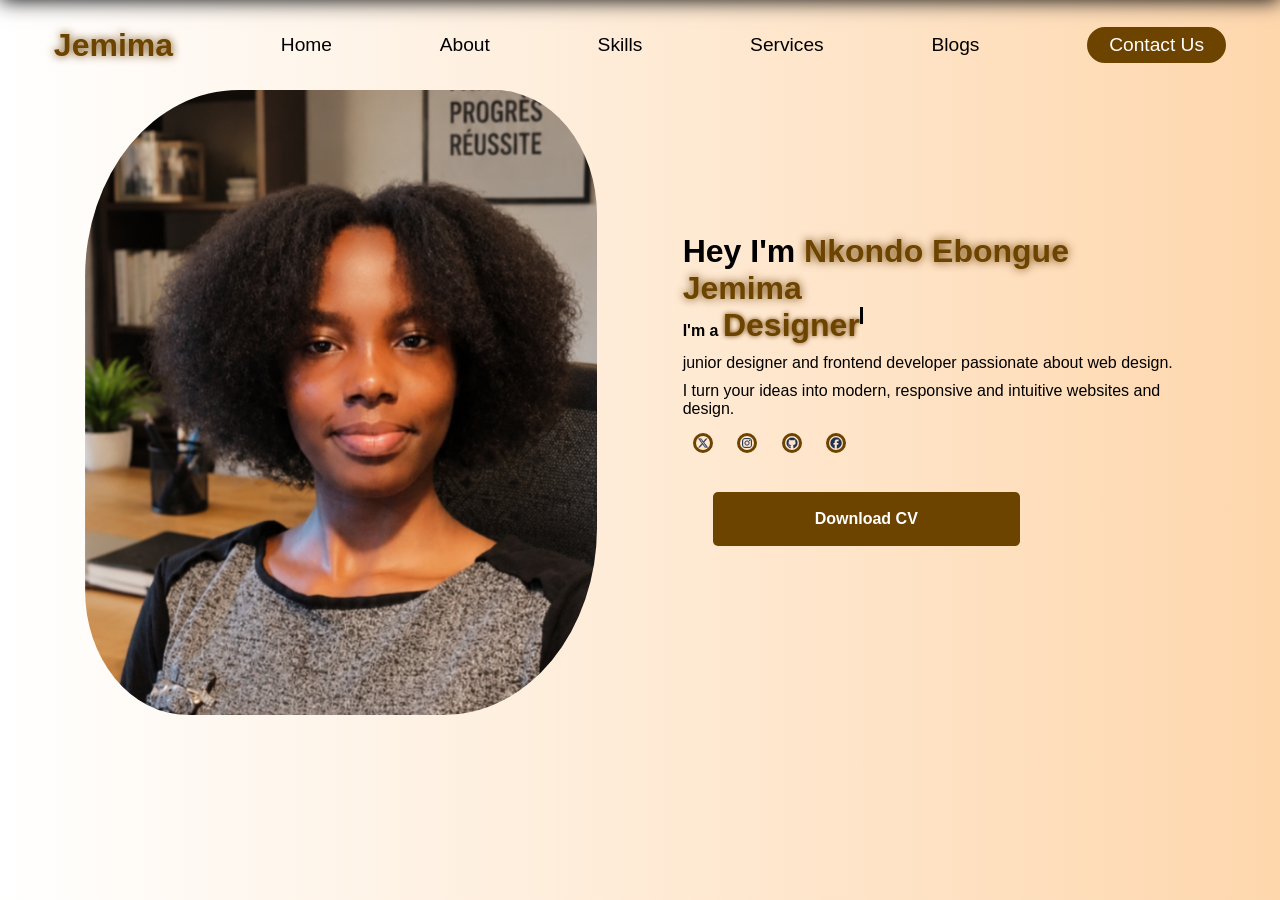
<file: index.html>
<!DOCTYPE html>
<html lang="en">
<head>
    <meta charset="UTF-8">
    <meta name="viewport" content="width=device-width, initial-scale=1.0">
    <link rel="stylesheet" href="style.css">
    <title> Jemima portfolio</title>
</head>
<body>
 <nav>
    <div class="nav-container">
        <div class="logo">
<span> Jemima</span>
        </div>
        <div class="link"><a href="#">Home</a></div>
        <div class="link"><a href="#">About </a></div>
        <div class="link"><a href="#">Skills</a></div>
        <div class="link"><a href="#">Services</a></div>
        <div class="link"><a href="#">Blogs</a></div>
        <div class="link contact-btn"><a href="#">Contact Us</a></div>
    </div>
    <a href="javascript:void(0)"><img src="bars-solid.png" class="menu-icon" alt="Menu" onclick="hamburg()"></a>
    </div>
    <div class="dropdown">
        <img src="xmark-solid.png" class="cancel" alt="Fermer" onclick="cancel()">
        <div class="links">
            <a href="index.html" onclick="cancel()">Home</a>
            <a href="about.html" onclick="cancel()">About</a>
            <a href="skills.html" onclick="cancel()">Skills</a>
            <a href="services.html" onclick="cancel()">Services</a>
            <a href="blogs.html" onclick="cancel()">Blogs</a>
            <a href="contact.html" onclick="cancel()">Contact Us</a>
        </div>
    </div>
    </nav>
    <div>
        <div class="main-container">
            <div class="image">
                <img src="1780677753844.1780677743398.Screenshot_20260605-174155.png" alt="">
            </div>
            <div class="content">
                <h1>Hey I'm <span>Nkondo Ebongue Jemima</span></h1>
                <div class="typewriter">I'm a  <span></span></div>
                <p>junior designer and frontend developer passionate about web design.</p>
                <p>I turn your ideas into modern, responsive and intuitive websites and design.</p>
                <div class="social-links">
                
                  <a href="#"><img src="x-twitter-brands-solid.png" alt=""></a>
                  <a href="#"><img src="instagram-brands-solid.png" alt=""></a>
                  <a href="#"><img src="github-brands-solid.png" alt=""></a>
                  <a href="#"><img src="facebook-brands-solid.png" alt=""></a>
                </div>
                <div class="btn">
                    <button>Download CV</button>
                </div>
            </div>
        </div>
    </div>
    </section>
    <script>
        function hamburg(){
            document.querySelector(".dropdown").style.transform = "translateY(0vh)";
        }
        function cancel(){
            document.querySelector(".dropdown").style.transform = "translateY(-100vh)";
        }
    </script>   
</body>
</html>
</file>
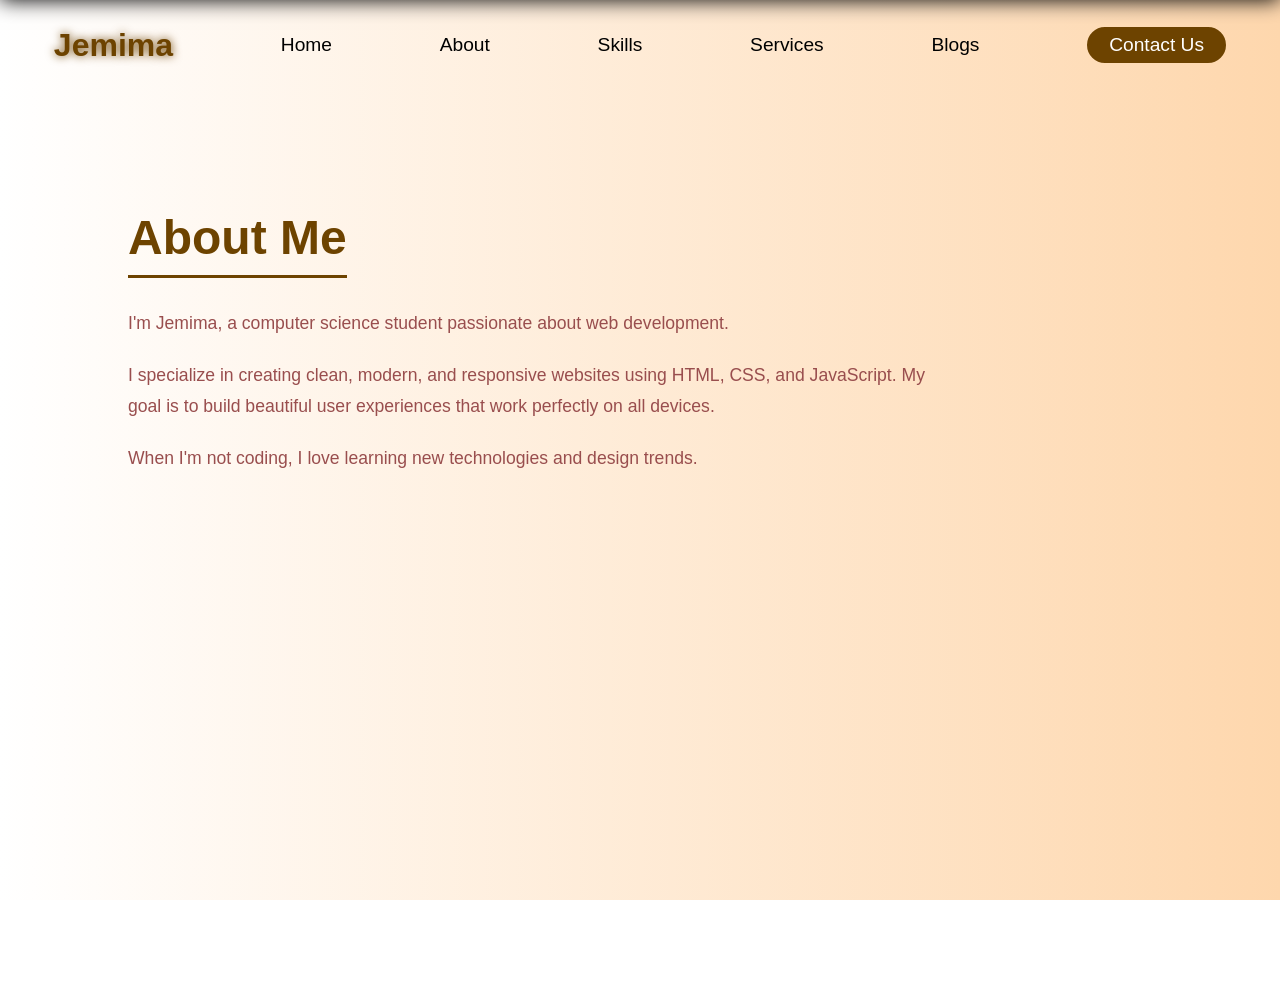
<file: about.html>
<!DOCTYPE html>
<html lang="en">
<head>
    <meta charset="UTF-8">
    <meta name="viewport" content="width=device-width, initial-scale=1.0">
    <title>About - Jemima</title>
    <link rel="stylesheet" href="style.css">
</head>
<body>
   <nav>
    <div class="nav-container">
        <div class="logo">
<span> Jemima</span>
        </div>
        <div class="link"><a href="#">Home</a></div>
        <div class="link"><a href="#">About </a></div>
        <div class="link"><a href="#">Skills</a></div>
        <div class="link"><a href="#">Services</a></div>
        <div class="link"><a href="#">Blogs</a></div>
        <div class="link contact-btn"><a href="#">Contact Us</a></div>
    </div>
    <a href="javascript:void(0)"><img src="bars-solid.png" class="menu-icon" alt="Menu" onclick="hamburg()"></a>
    </div>
    <div class="dropdown">
        <img src="xmark-solid.png" class="cancel" alt="Fermer" onclick="cancel()">
        <div class="links">
            <a href="index.html" onclick="cancel()">Home</a>
            <a href="about.html" onclick="cancel()">About</a>
            <a href="skills.html" onclick="cancel()">Skills</a>
            <a href="services.html" onclick="cancel()">Services</a>
            <a href="blogs.html" onclick="cancel()">Blogs</a>
            <a href="contact.html" onclick="cancel()">Contact Us</a>
        </div>
    </div>
    </nav> 

    <section class="page-content">
        <h1>About Me</h1>
        <p>I'm Jemima, a computer science student passionate about web development.</p>
        <p>I specialize in creating clean, modern, and responsive websites using HTML, CSS, and JavaScript. My goal is to build beautiful user experiences that work perfectly on all devices.</p>
        <p>When I'm not coding, I love learning new technologies and design trends.</p>
    </section>

    <script>
        function hamburg(){
            document.querySelector(".dropdown").style.transform = "translateY(0vh)";
        }
        function cancel(){
            document.querySelector(".dropdown").style.transform = "translateY(-100vh)";
        }
    </script>
</body>
</html>
</file>
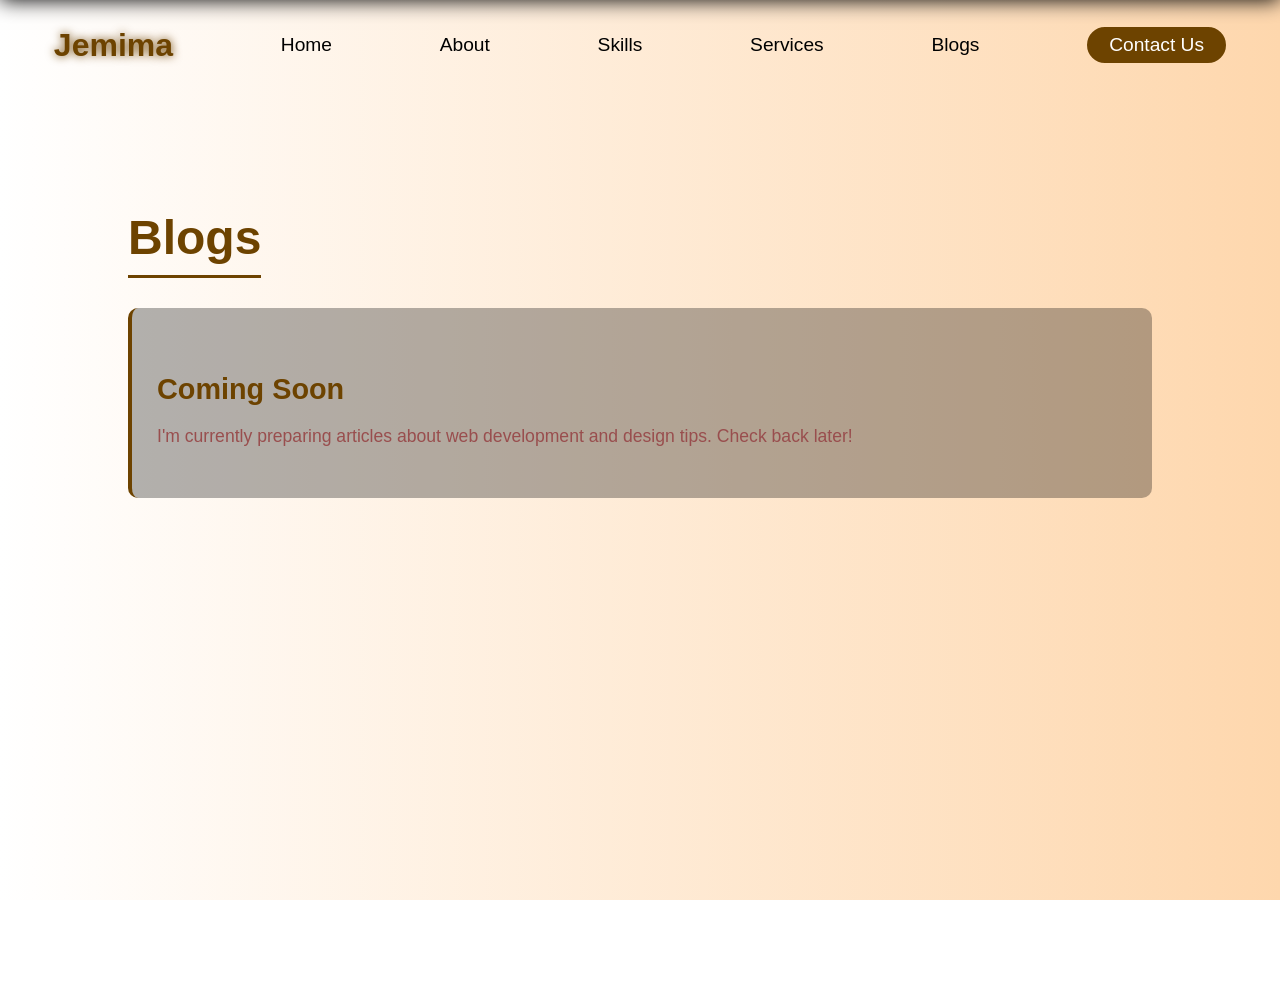
<file: blogs.html>
<!DOCTYPE html>
<html lang="en">
<head>
    <meta charset="UTF-8">
    <meta name="viewport" content="width=device-width, initial-scale=1.0">
    <title>Skills - Jemima</title>
    <link rel="stylesheet" href="style.css">
</head>
<body>
    <nav>
    <div class="nav-container">
        <div class="logo">
<span> Jemima</span>
        </div>
        <div class="link"><a href="#">Home</a></div>
        <div class="link"><a href="#">About </a></div>
        <div class="link"><a href="#">Skills</a></div>
        <div class="link"><a href="#">Services</a></div>
        <div class="link"><a href="#">Blogs</a></div>
        <div class="link contact-btn"><a href="#">Contact Us</a></div>
    </div>
    <a href="javascript:void(0)"><img src="bars-solid.png" class="menu-icon" alt="Menu" onclick="hamburg()"></a>
    </div>
    <div class="dropdown">
        <img src="xmark-solid.png" class="cancel" alt="Fermer" onclick="cancel()">
        <div class="links">
            <a href="index.html" onclick="cancel()">Home</a>
            <a href="about.html" onclick="cancel()">About</a>
            <a href="skills.html" onclick="cancel()">Skills</a>
            <a href="services.html" onclick="cancel()">Services</a>
            <a href="blogs.html" onclick="cancel()">Blogs</a>
            <a href="contact.html" onclick="cancel()">Contact Us</a>
        </div>
    </div>
    </nav>
    <section class="page-content">
    <h1>Blogs</h1>
    <div>
        <h3>Coming Soon</h3>
        <p>I'm currently preparing articles about web development and design tips. Check back later!</p>
    </div>
</section>
<script>
        function hamburg(){
            document.querySelector(".dropdown").style.transform = "translateY(0vh)";
        }
        function cancel(){
            document.querySelector(".dropdown").style.transform = "translateY(-100vh)";
        }
     </script>
</body>
</html>
</file>
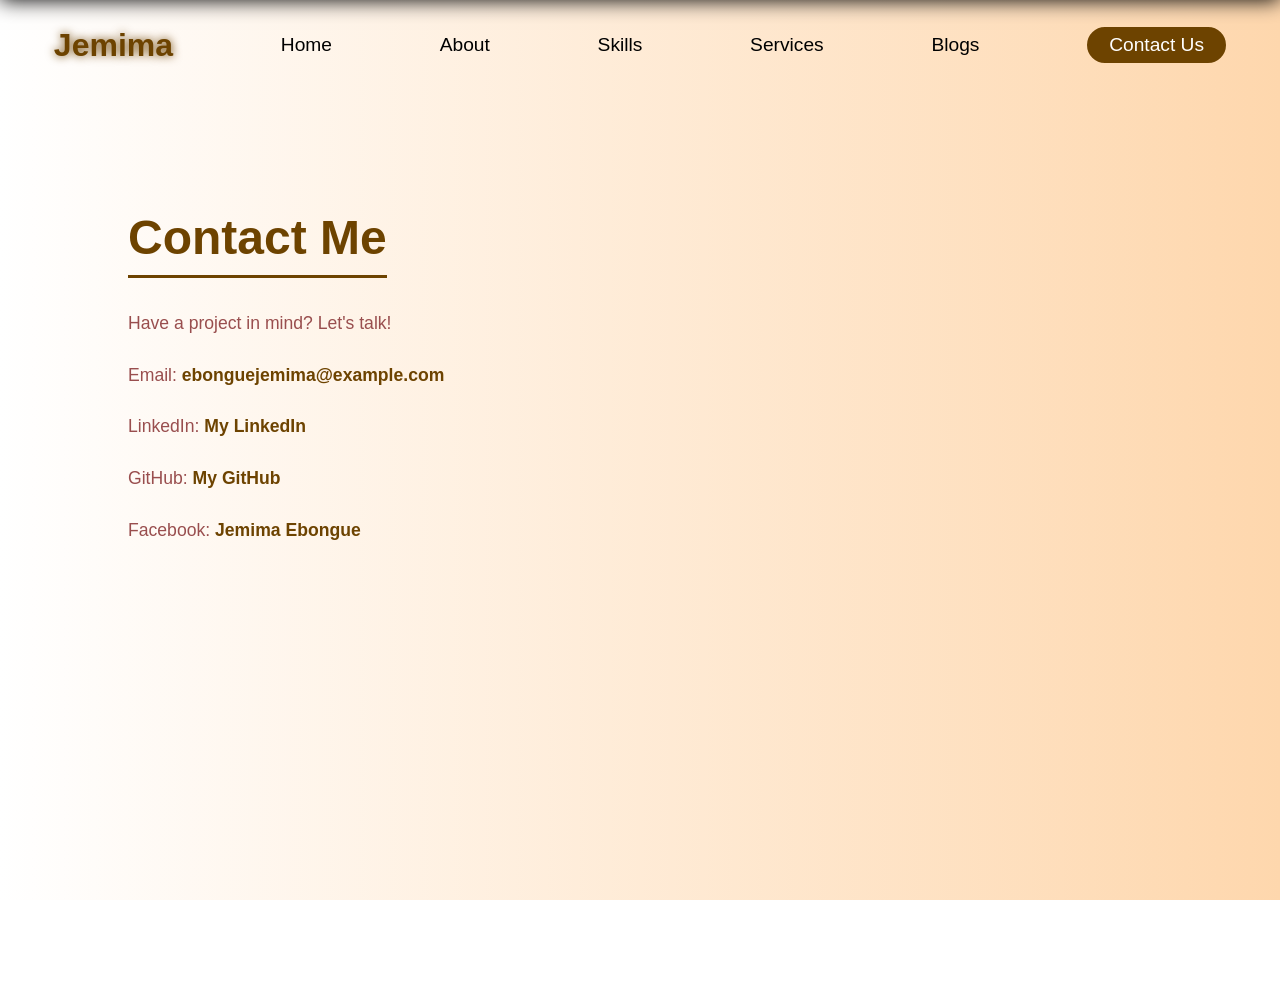
<file: contact.html>
<!DOCTYPE html>
<html lang="en">
<head>
    <meta charset="UTF-8">
    <meta name="viewport" content="width=device-width, initial-scale=1.0">
    <title>Skills - Jemima</title>
    <link rel="stylesheet" href="style.css">
</head>
<body>
    <nav>
    <div class="nav-container">
        <div class="logo">
<span> Jemima</span>
        </div>
        <div class="link"><a href="#">Home</a></div>
        <div class="link"><a href="#">About </a></div>
        <div class="link"><a href="#">Skills</a></div>
        <div class="link"><a href="#">Services</a></div>
        <div class="link"><a href="#">Blogs</a></div>
        <div class="link contact-btn"><a href="#">Contact Us</a></div>
    </div>
    <a href="javascript:void(0)"><img src="bars-solid.png" class="menu-icon" alt="Menu" onclick="hamburg()"></a>
    </div>
    <div class="dropdown">
        <img src="xmark-solid.png" class="cancel" alt="Fermer" onclick="cancel()">
        <div class="links">
            <a href="index.html" onclick="cancel()">Home</a>
            <a href="about.html" onclick="cancel()">About</a>
            <a href="skills.html" onclick="cancel()">Skills</a>
            <a href="services.html" onclick="cancel()">Services</a>
            <a href="blogs.html" onclick="cancel()">Blogs</a>
            <a href="contact.html" onclick="cancel()">Contact Us</a>
        </div>
    </div>
    </nav>
    <section class="page-content">
    <h1>Contact Me</h1>
    <p>Have a project in mind? Let's talk!</p>
    <p>Email: <a href="mailto:ebonguejemima@example.com">ebonguejemima@example.com</a></p>
    <p>LinkedIn: <a href="#">My LinkedIn</a></p>
    <p>GitHub: <a href="#">My GitHub</a></p>
    <p>Facebook: <a href="#">Jemima Ebongue</a></p>
</section>
 <script>
        function hamburg(){
            document.querySelector(".dropdown").style.transform = "translateY(0vh)";
        }
        function cancel(){
            document.querySelector(".dropdown").style.transform = "translateY(-100vh)";
        }
    </script>
</body>
</html>
</file>
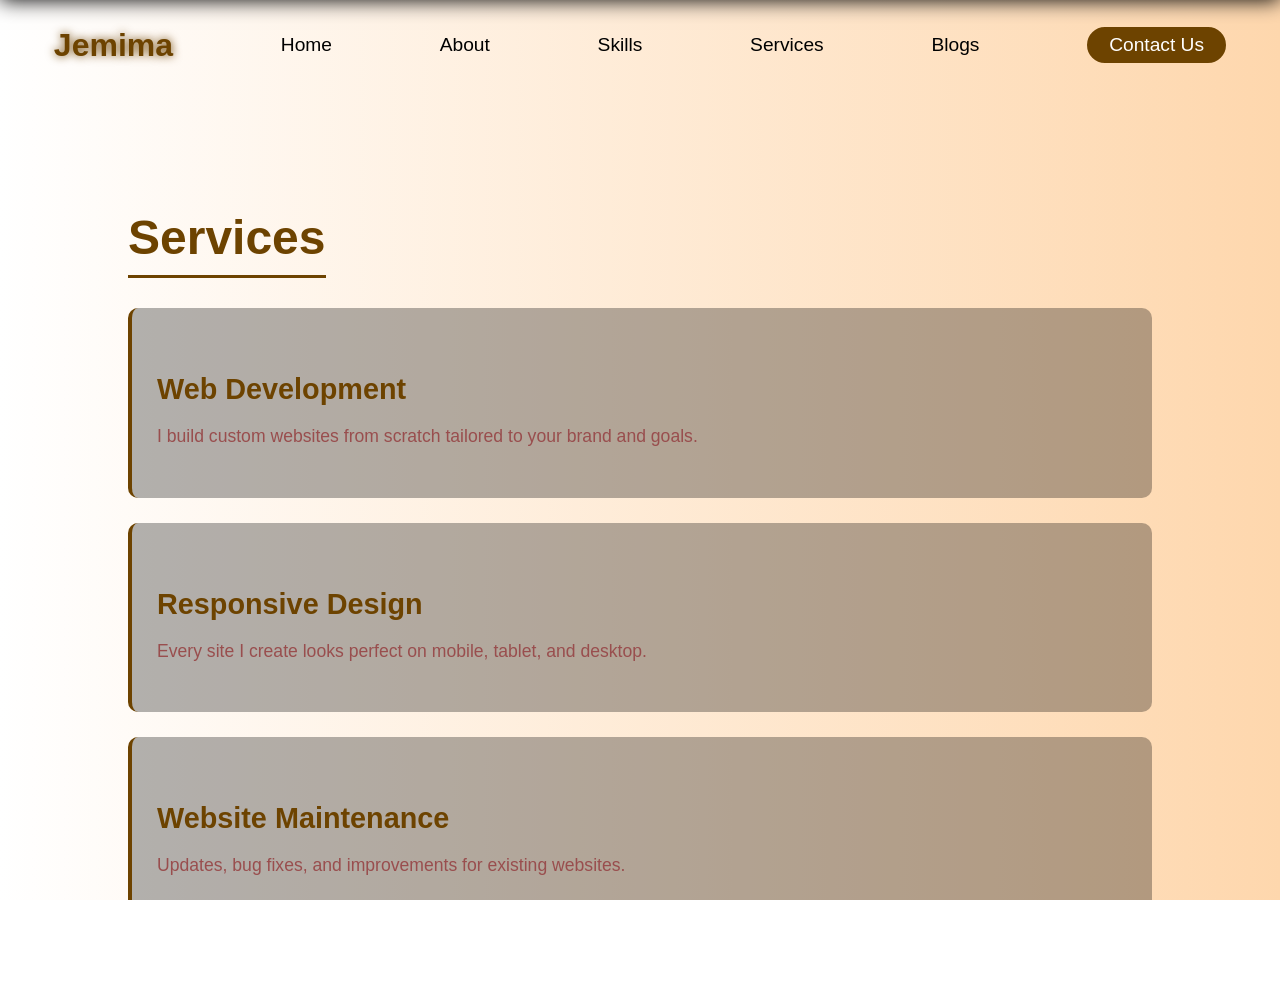
<file: services.html>
<!DOCTYPE html>
<html lang="en">
<head>
    <meta charset="UTF-8">
    <meta name="viewport" content="width=device-width, initial-scale=1.0">
    <title>Skills - Jemima</title>
    <link rel="stylesheet" href="style.css">
</head>
<body>
    <nav>
    <div class="nav-container">
        <div class="logo">
<span> Jemima</span>
        </div>
        <div class="link"><a href="#">Home</a></div>
        <div class="link"><a href="#">About </a></div>
        <div class="link"><a href="#">Skills</a></div>
        <div class="link"><a href="#">Services</a></div>
        <div class="link"><a href="#">Blogs</a></div>
        <div class="link contact-btn"><a href="#">Contact Us</a></div>
    </div>
    <a href="javascript:void(0)"><img src="bars-solid.png" class="menu-icon" alt="Menu" onclick="hamburg()"></a>
    </div>
    <div class="dropdown">
        <img src="xmark-solid.png" class="cancel" alt="Fermer" onclick="cancel()">
        <div class="links">
            <a href="index.html" onclick="cancel()">Home</a>
            <a href="about.html" onclick="cancel()">About</a>
            <a href="skills.html" onclick="cancel()">Skills</a>
            <a href="services.html" onclick="cancel()">Services</a>
            <a href="blogs.html" onclick="cancel()">Blogs</a>
            <a href="contact.html" onclick="cancel()">Contact Us</a>
        </div>
    </div>
    </nav>
    <section class="page-content">
    <h1>Services</h1>
    <div>
        <h3>Web Development</h3>
        <p>I build custom websites from scratch tailored to your brand and goals.</p>
    </div>
    <div>
        <h3>Responsive Design</h3>
        <p>Every site I create looks perfect on mobile, tablet, and desktop.</p>
    </div>
    <div>
        <h3>Website Maintenance</h3>
        <p>Updates, bug fixes, and improvements for existing websites.</p>
    </div>
</section>


<script>
        function hamburg(){
            document.querySelector(".dropdown").style.transform = "translateY(0vh)";
        }
        function cancel(){
            document.querySelector(".dropdown").style.transform = "translateY(-100vh)";
        }
     </script>
</body>
</html>
</file>
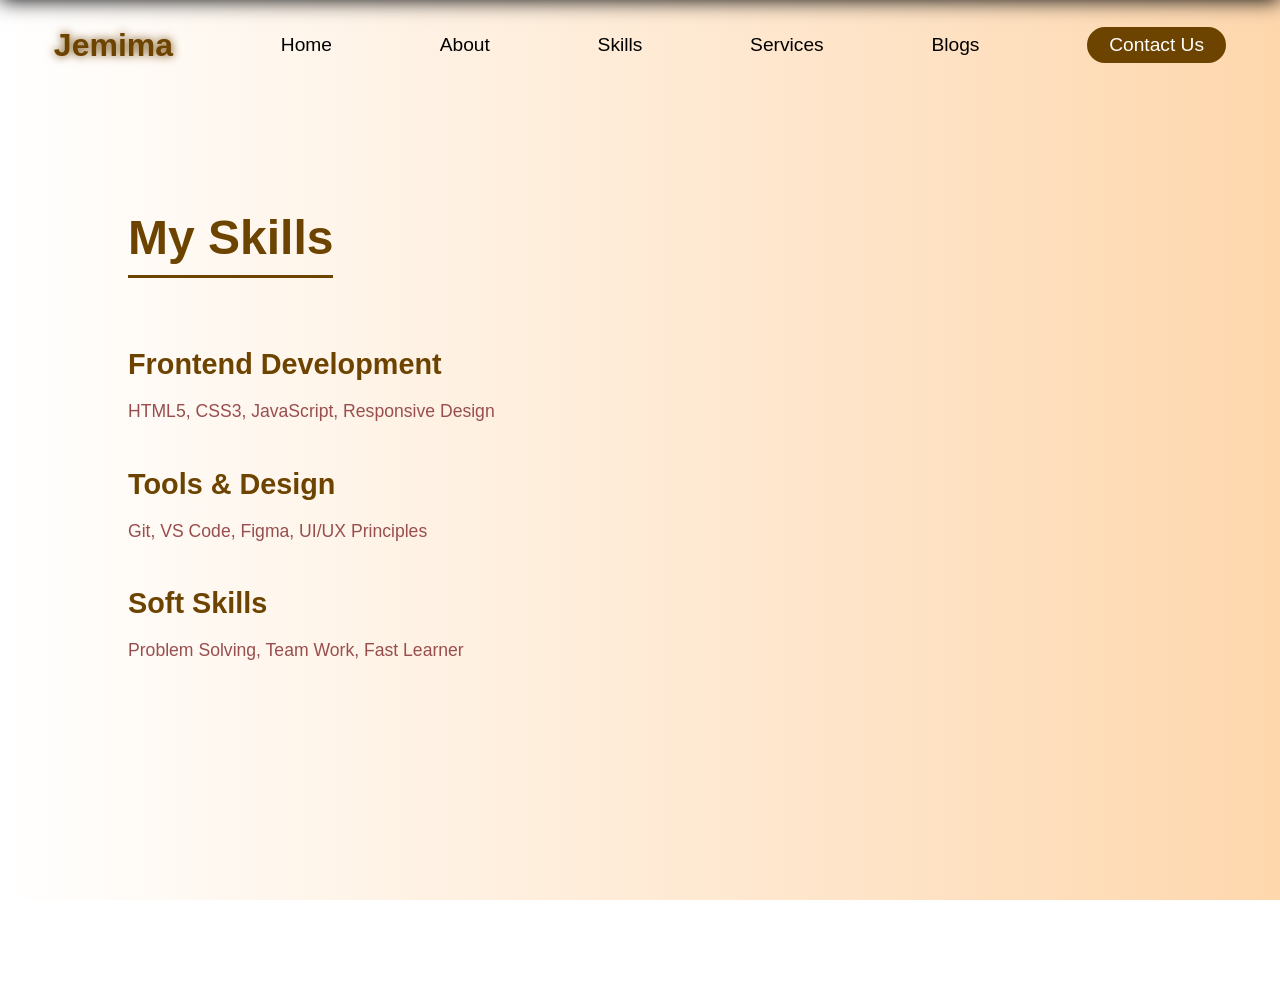
<file: skills.html>
<!DOCTYPE html>
<html lang="en">
<head>
    <meta charset="UTF-8">
    <meta name="viewport" content="width=device-width, initial-scale=1.0">
    <title>Skills - Jemima</title>
    <link rel="stylesheet" href="style.css">
</head>
<body>
    <nav>
    <div class="nav-container">
        <div class="logo">
<span> Jemima</span>
        </div>
        <div class="link"><a href="#">Home</a></div>
        <div class="link"><a href="#">About </a></div>
        <div class="link"><a href="#">Skills</a></div>
        <div class="link"><a href="#">Services</a></div>
        <div class="link"><a href="#">Blogs</a></div>
        <div class="link contact-btn"><a href="#">Contact Us</a></div>
    </div>
    <a href="javascript:void(0)"><img src="bars-solid.png" class="menu-icon" alt="Menu" onclick="hamburg()"></a>
    </div>
    <div class="dropdown">
        <img src="xmark-solid.png" class="cancel" alt="Fermer" onclick="cancel()">
        <div class="links">
            <a href="index.html" onclick="cancel()">Home</a>
            <a href="about.html" onclick="cancel()">About</a>
            <a href="skills.html" onclick="cancel()">Skills</a>
            <a href="services.html" onclick="cancel()">Services</a>
            <a href="blogs.html" onclick="cancel()">Blogs</a>
            <a href="contact.html" onclick="cancel()">Contact Us</a>
        </div>
    </div>
    </nav>

    <section class="page-content">
        <h1>My Skills</h1>
        <h3>Frontend Development</h3>
        <p>HTML5, CSS3, JavaScript, Responsive Design</p>
        
        <h3>Tools & Design</h3>
        <p>Git, VS Code, Figma, UI/UX Principles</p>
        
        <h3>Soft Skills</h3>
        <p>Problem Solving, Team Work, Fast Learner</p>
    </section>

    <script>
        function hamburg(){
            document.querySelector(".dropdown").style.transform = "translateY(0vh)";
        }
        function cancel(){
            document.querySelector(".dropdown").style.transform = "translateY(-100vh)";
        }
     </script>
</body>
</html>
</file>
<file: style.css>
*{
    padding:0;
    margin:0;
    font-family: 'Popping',sans-serif;
    box-sizing: border-box;
}

html{
    overflow-x: hidden;
}

body{
    width: 100%;
    height:100vh;
    overflow: hidden;
    background: linear-gradient(to right,rgb(255,255,255),rgb(254,215,173));

}

nav{
    width: 100%;
    height: 10vh;
    position: sticky;
}

.nav-container{
    width: 100%;
    height: 100%;
    display: flex;
    justify-content: space-around;
    align-items: center;
}

.main-container .image img{
    border-radius:30% 20%;
    height: px;
    width: 50px;
    object-fit: cover;
}
.logo{
    color: black;
    font-size: 2rem;
    font-weight: bolder;
}

.logo span{
    color: rgb(109,67,0);
    text-shadow:0 0 10px rgb(109,67,0);

}

.nav-container .link{
    display: flex;
    gap: 3rem;
    align-items: center;
}

.nav-container .link a{
    position: relative;
    font-size: 1.2rem;
    color: black;
text-decoration: none;
font-weight: 500;
transform: 0.3s linear;
}

.nav-container .links a::before{
    position: absolute;
    content: "";
    bottom: -3px;
    left: 0;
    width: 0%;
    height: 3px;
    background-color: rgb(109,67,0);
    transition:0.2s linear;

}

.nav-container .links a:hover::before{
    width: 100%;
}

.nav-container .contact-btn{
    background-color: rgb(109,67,0);
    padding: 5px 20px;
    border-radius: 20px;
    border: 2px solid rgb(109,67,0);
}

.nav-container .contact-btn a{
    color: white;
}

.nav-container .contact-btn::hover, nav-container .contact-btn::hover a{
    background-color: rgb(109,67,0);
    color: rgb(109,67,0);
}

.nav-container .links a::hover{
    color: rgb(109,67,0);
}


.content h1{
    font-size:20px,clamp(1rem, 2rem + 5vw,3rem);

}
.dropdown{
    z-index: index 100;
    position: absolute;
    top: 0;
    transform: translateY(-500px);
    width: 100%;
    height: auto;
    backdrop-filter: brightness(40%)blr(3px);     
    box-shadow: 0 0 20px black;
    transition: 0.2s linear;
}

.dropdown .links a{
    color:white;
    display: flex;
    text-decoration: none;
    justify-content: center;
    padding:15px 0;
    align-items: center;
    transition:0.2s linear;
}


body .nav-container a img{
    width: 20px;
}
.content .social-links a img{
    width: 20px;
    height: 20px;
    
}

.dropdown .links a:hover{
    background-color: rgb(109,67,0);
}

section{
    width: 100%;
    height:90vh;
}

.main-container{
    width: 100%;
    height: 100%;
    display: flex;
    justify-content: space-evenly;
    align-items: center;

}

.main-container .image{
    z-index: -1;
    width: 40%;
}

.main-container .image img{
    width: 100%;

}

.main-container .content{
    color: black;
    width: 40%;
    min-height: 100px;
}

.content h1 span{
    color: rgb(109,67,0);
    text-shadow: 0 0 10px rgb(109,67,0);
}

.content .typewriter{
    font-weight: 600;
    font-size: 30px clamp(1rem,1rem + 5rem,2rem);
}

.content .typewriter span{
    color:rgb(109,67,0);
    font-size: 2,5rem;
    text-shadow:0 0 5px rgb(109,67,0);
    position: relative;
    transition:0,3s linear;
}

.typewriter span::before{
    content:"Designer";
    animation: words 15s infinite;
    font-size: 200%;
}

.typewriter span::after{
    content: "";
    position: absolute;
    width: calc(100% + 10px);
    height: 100%;
    border-left:3px solid black;
    animation: cursor 0.6s;
}


@keyframes cursor {
    to{
        border-left: 3px solid #b74b4b;
    }
}

@keyframes words {
0%,33%{
    content:"Developer";
}
34%,66%{
    content:"Designer";
}

}

.content p{
    font-size: clamp(0.4rem,0.2rem +9vw,1rem);
    margin:10px 0;
}

.social-links a img{
    display: inline-flex;
    justify-content: center;
    align-items: center;
    width: 3rem;
    height: 3rem;
    background-color: transparent;
    border: 0.2rem solid rgb(109,67,0);
    border-radius:50%;
    color: rgb(109,67,0);
    margin:5px 10px;
    font-size: 1.5rem;
    transition: 0.2s linear;
}

.social-links a img:hover{
    scale: 1.3;
    color: white;
    background-color: rgb(109,67,0);
    filter:drop-shadow(0 0 10px rgb(109,67,0));
}

.content button{
    width: 60%;
    height: 6vh;
    margin: 30px;
    background-color: rgb(109,67,0);
    color: white;
    border: none;
    outline: none;
    font-size: 100%;
    font-weight: 700;
    border-radius: 5px;
    transition: 0.2s linear;
}

.content button:hover{
    scale:1.1;
    color: rgb(109,67,0);
    border: 2px solid rgb(109,67,0);
    background-color: transparent;
    font-weight: 700;
    box-shadow: 0 0 40px rgb(109,67,0);
}

@media(max-width:884px){
    body{
        overflow-y: visible;
    }

    nav .logo{
        position: absolute;
        top:16px;
        left: 15px;
        font-size: 1.5rem;
    }

    .main-container{
        display: flex;
        flex-direction: column;
    }

    .nav-container .link{
        display: none;
    }

    .hamburg .cancel{
        display:block;
    }

    .main-container .content{
        width: 80%;
    }

    .social-links i{
        width: 2.5rem;
        height: 2.5rem;
        font-size: 1.5rem;
    }

    .main-container .image{
        width: 80%;
        margin-bottom: 0px;
    }
}

.menu-icon {
    width: 28px;
    height: 28px;
    margin-left: auto;
    cursor: pointer;
    display: none;
}
@media (max-width:768px){
    .link{
        display: none;
    }
    .menu-icon{
        display:block;
    }
}

.cancel {
    position: absolute;
    top: 25px;
    width: 30px;
    right: 35px;
    cursor: pointer;
}

.dropdown{
    position: fixed;
    top: 0;
    left: 0;
    width: 100%;
    height: 100vh;
    transform: translateY(-100vh);
    transition: 0.3s ease-in-out;
    background:transparent;
    z-index: 999;
}



.page-content {
    padding: 120px 10% 60px 10%; 
    min-height: 100vh;
    color: rgb(153, 78, 78);
}

.page-content h1 {
    font-size: 3rem;
    color: rgb(109,67, 0);
    margin-bottom: 30px;
    border-bottom: 3px solid rgb(109,67, 0);
    display: inline-block;
    padding-bottom: 10px;
}

.page-content h3 {
    font-size: 1.8rem;
    color: rgb(109,67, 0);
    margin-top: 40px;
    margin-bottom: 15px;
}

.page-content p {
    font-size: 1.1rem;
    line-height: 1.8;
    margin-bottom: 20px;
    max-width: 800px;
}

.page-content a {
    color: rgb(109,67, 0);
    text-decoration: none;
    font-weight: 600;
    transition: 0.2s;
}

.page-content a:hover {
    color: rgb(159, 87, 87);
    text-decoration: underline;
}

/* Pour les boîtes de Skills, Services, etc */
.page-content div {
    background: rgba(0, 0, 0, 0.3);
    padding: 25px;
    border-radius: 10px;
    margin-bottom: 25px;
    border-left: 4px solid rgb(109,67, 0);
    transition: 0.3s;
}

.page-content div:hover {
    transform: translateX(10px);
    background: rgba(0, 0, 0, 0.5);
}


@media (max-width: 768px) {
    .page-content {
        padding: 100px 5% 40px 5%;
    }
    
    .page-content h1 {
        font-size: 2.2rem;
    }
    
    .page-content h3 {
        font-size: 1.5rem;
    }
}
</file>
